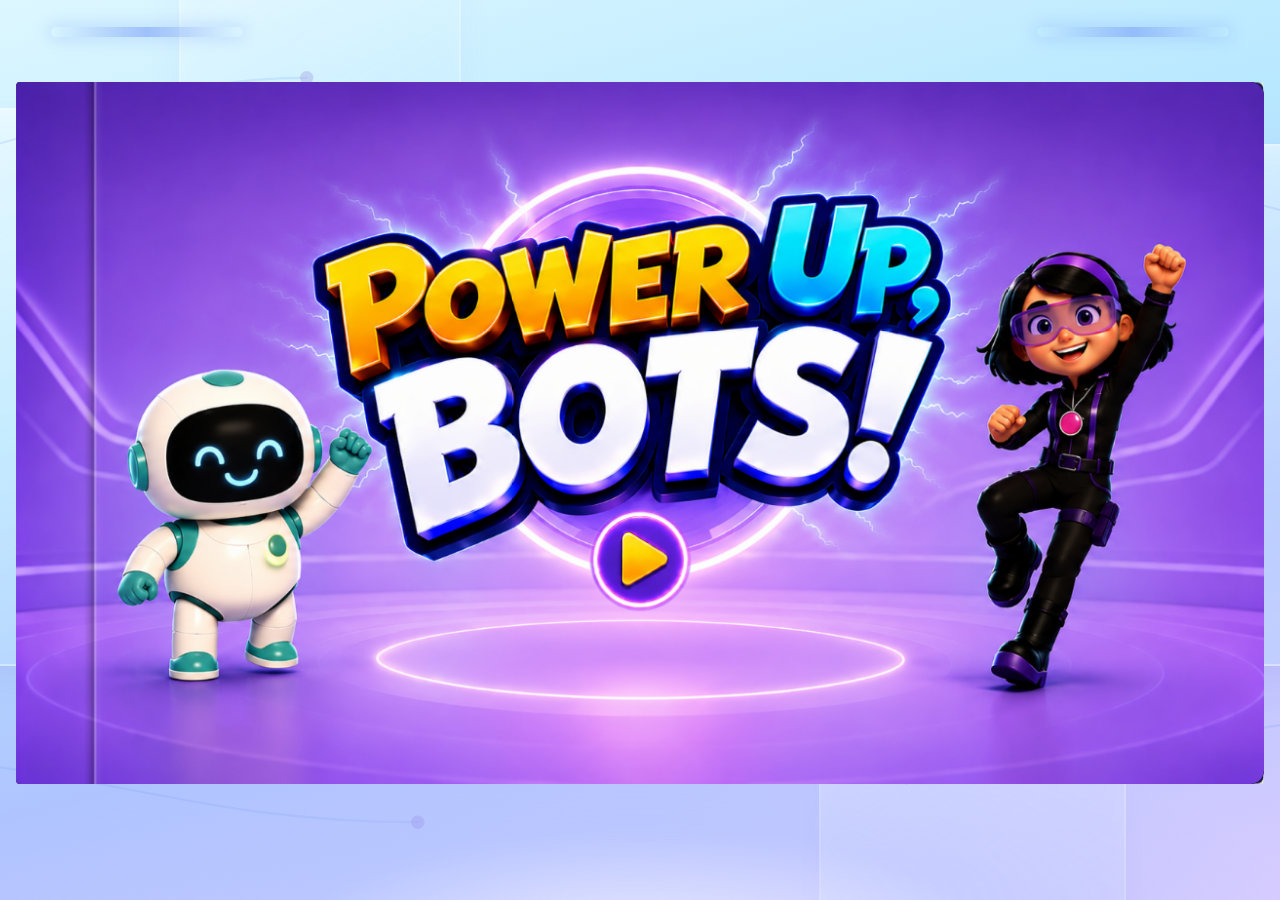
<file: index.html>
<!DOCTYPE html>
<!--
  ============================================================================
  THE STORY NIGHT  —  interactive 3D flipbook (Neel & the dragon)
  ----------------------------------------------------------------------------
  • No build step, no frameworks. Just open this file in any modern browser.
  • A real 3D hardcover book: it has thickness, a spine, sits angled and casts a
    soft shadow. Tap PLAY to open it (the cover swings on the spine), then flip.
  • Full-bleed picture-book pages: page 1 is a video, pages 2-4 are scenes with
    a speech bubble that pops in once you fully land on the page.
  • Structure is split into THREE files:
        index.html   → this markup
        styles.css   → all styling + the night theme + animations
        script.js    → the flip engine + the page content (EDIT PAGES THERE)
  ============================================================================
-->
<html lang="en">
<head>
<meta charset="UTF-8" />
<meta name="viewport" content="width=device-width, initial-scale=1, maximum-scale=1, minimum-scale=1, user-scalable=no, viewport-fit=cover" />
<title>Power Up Bots</title>

<!-- ── Google Fonts: Fredoka (headings + speech bubbles) + Patrick Hand & Caveat ── -->
<link rel="preconnect" href="https://fonts.googleapis.com" />
<link rel="preconnect" href="https://fonts.gstatic.com" crossorigin />
<link
  href="https://fonts.googleapis.com/css2?family=Caveat:wght@500;700&family=Fredoka:wght@500;600;700&family=Patrick+Hand&display=swap"
  rel="stylesheet"
/>

<!-- All styling lives in styles.css -->
<link rel="stylesheet" href="styles.css?v=13" />
</head>

<body>
<!-- Landscape lock: on phones/tablets (touch), the book shows only in landscape.
     In portrait the scene is hidden and this rotate prompt is shown instead. -->
<div class="rotate-notice" id="rotateNotice">
  <div class="rotate-inner">
    <div class="rotate-icon">🔄</div>
    <div class="rotate-text">Please rotate your device<br />to landscape to read</div>
  </div>
</div>
<!-- ===================================================================
     OUTER FUTURISTIC-LAB BACKGROUND — purely decorative, sits BEHIND the book.
     Every element here is pointer-events:none / user-select:none and never
     overlaps book logic. A bright, clean, child-friendly sci-fi lab: rounded
     wall panels near the edges, soft circuit lines, tiny glowing sparkles,
     top-corner light strips and a soft floor glow. Centre stays clean.
     =================================================================== -->
<div class="lab-bg" id="labBg" aria-hidden="true">
  <!-- large rounded wall panels near the outer edges -->
  <div class="lab-panel panel-left"></div>
  <div class="lab-panel panel-right"></div>
  <div class="lab-panel panel-tl"></div>
  <div class="lab-panel panel-br"></div>

  <!-- soft curved circuit lines + connector dots -->
  <svg class="lab-circuit" viewBox="0 0 1440 810" preserveAspectRatio="xMidYMid slice" aria-hidden="true">
    <g fill="none" stroke="var(--lab-blue)" stroke-width="2" opacity="0.35" stroke-linecap="round">
      <path d="M-20 150 C 180 150 240 70 420 70"/>
      <path d="M1460 210 C 1260 210 1200 130 1020 130"/>
      <path d="M-20 680 C 220 680 300 740 520 740"/>
      <path d="M1460 640 C 1240 640 1160 700 960 700"/>
    </g>
    <g fill="var(--lab-purple)" opacity="0.4">
      <circle cx="420" cy="70" r="6"/>
      <circle cx="1020" cy="130" r="6"/>
      <circle cx="520" cy="740" r="6"/>
      <circle cx="960" cy="700" r="6"/>
    </g>
  </svg>

  <!-- rounded blue light strips near the top corners -->
  <div class="lab-strip strip-left"></div>
  <div class="lab-strip strip-right"></div>

  <!-- a few tiny glowing sparkles -->
  <span class="lab-spark" style="top:16%; left:22%;"></span>
  <span class="lab-spark" style="top:26%; left:74%; animation-delay:.9s;"></span>
  <span class="lab-spark" style="top:12%; left:54%; animation-delay:1.7s;"></span>
  <span class="lab-spark" style="top:38%; left:12%; animation-delay:2.4s;"></span>
  <span class="lab-spark" style="top:32%; left:88%; animation-delay:1.2s;"></span>

  <!-- soft futuristic floor glow near the bottom -->
  <div class="lab-floor"></div>
</div>

<div class="scene">
  <!-- warm golden glow behind the book -->
  <div class="book-glow" aria-hidden="true"></div>
  <div class="stage">
    <!-- Fixed 1280×720 book layer. JS scales it (transform) to fit the screen. -->
    <div class="flip-scale" id="flipScale">
    <!-- INNER scale wrapper: the open motion runs here, so it composes with the
         outer responsive scale of .flip-scale. -->
    <div class="book-stage" id="bookStage">
    <!-- Outer hardcover outline — visible once the book is open -->
    <div class="book-frame"></div>
    <div class="floor-shadow"></div>

    <!-- The page-turning book mounts here (JS injects one .leaf per page).
         Sits beneath the 3D cover layer; revealed once the cover swings open. -->
    <div id="flipbook"></div>

    <!-- Moving shadow the opening cover casts on the inside page. -->
    <div class="cover-cast"></div>

    <!-- The 3D hardcover + cover-opening animation (own perspective layer). -->
    <div class="cover-scene" id="coverScene">
    <div class="book-float" id="bookFloat">
      <div class="book-pop" id="bookPop">
        <div class="book" id="book">
          <div class="book-inner" id="bookInner">

            <!-- Open-book back cover backing -->
            <div class="book-body"></div>

            <!-- The 3D page block that gives the closed book its thickness -->
            <div class="pageblock">
              <div class="pbf pb-back"></div>
              <div class="pbf pb-left"></div>
              <div class="pbf pb-right"></div>
              <div class="pbf pb-top"></div>
              <div class="pbf pb-bottom"></div>
              <div class="pbf pb-front"></div>
            </div>

            <!-- Front hardcover (last so it stacks in front when closed). -->
            <div class="cover-holder">
            <div class="cover" id="cover">
              <div class="face front">
                <div class="cover-img">
                  <!-- Static cover artwork (user-supplied 16:9 PNG). -->
                  <img class="cover-poster" src="assets/coverpage.png"
                       alt="" tabindex="-1" aria-hidden="true" draggable="false" />
                </div>
                <div class="back-fill"></div>
                <div class="curl"></div>
                <button class="play-btn" id="hint" data-align-id="playButton" type="button" aria-label="Play — open the book"><img class="play-img" src="assets/play%20button.png" alt="Play" draggable="false" /></button>
              </div>
              <div class="face back">
                <div class="line">✦ &nbsp; ☾ &nbsp; ✦</div>
              </div>
            </div>
            </div><!-- /cover-holder -->

          </div>
        </div>
      </div>
    </div>
    </div><!-- /cover-scene -->

    <!-- Flat, top-most, transparent tap zone that only OPENS the book. -->
    <div class="tap-catcher" id="tapCatcher"></div>
    </div><!-- /book-stage -->
    </div><!-- /flip-scale -->
  </div>

  <!-- Progress read-out -->
  <div class="toolbar">
    <div class="progress" id="progress" style="visibility:hidden"></div>
  </div>
</div>

<!-- Flip arrows OUTSIDE the book, fixed at the viewport's bottom corners
     (bottom-left = back, bottom-right = forward). -->
<button class="corner-arrow back" id="cornerPrev" data-align-id="prevArrow" aria-label="Previous page">
  <svg viewBox="0 0 48 48" aria-hidden="true">
    <path d="M46 19 L30 5 L30 12 C20 11 11 15 6 30 L12 33 C18 24 22 24 30 24 L30 33 Z" fill="currentColor"/>
  </svg>
</button>
<button class="corner-arrow fwd" id="cornerNext" data-align-id="nextArrow" aria-label="Next page">
  <svg viewBox="0 0 48 48" aria-hidden="true">
    <path d="M46 19 L30 5 L30 12 C20 11 11 15 6 30 L12 33 C18 24 22 24 30 24 L30 33 Z" fill="currentColor"/>
  </svg>
</button>

<!-- (legacy hidden nav elements kept only so existing JS refs stay valid) -->
<button class="arrow prev" id="prev" aria-label="Previous page">‹</button>
<button class="arrow next" id="next" aria-label="Next page">›</button>

<!-- ===================================================================
     LBD GAME OVERLAY — a full-viewport layer that covers the whole book
     while a learning game runs inside an iframe. Hidden by default; shown
     by script.js when the reader tries to leave page 6 (LBD 1) or page 8
     (LBD 2). Contains a loading layer, an error/retry layer and the frame.
     =================================================================== -->
<div class="lbd-overlay" id="lbdOverlay" aria-hidden="true">
  <!-- child-friendly loading layer (shown until the game's iframe loads) -->
  <div class="lbd-loading" id="lbdLoading">
    <div class="lbd-spinner" aria-hidden="true"></div>
    <div class="lbd-loading-text">Loading Game…</div>
  </div>
  <!-- error / retry layer (shown only if the game fails to load) -->
  <div class="lbd-error" id="lbdError" hidden>
    <div class="lbd-error-emoji" aria-hidden="true">🐠</div>
    <div class="lbd-error-text">Oops! The game didn't load.</div>
    <button class="lbd-retry" id="lbdRetry" type="button">Try Again</button>
  </div>
  <!-- the game itself; src is set/cleared by script.js -->
  <iframe class="lbd-frame" id="lbdFrame" title="Learning game"
          allow="autoplay; fullscreen" referrerpolicy="no-referrer"></iframe>
</div>

<!-- All behaviour lives in script.js -->
<script src="script.js?v=16"></script>
<!-- DEV-ONLY visual alignment tool. Self-gates to localhost, so it is completely
     inert on the deployed site (kids never see it). Safe to leave in place. -->
<script src="align.js?v=5"></script>
</body>
</html>
</file>
<file: styles.css>
/* ==========================================================================
     THEME TOKENS  —  colours, fonts and (important!) animation timings.
     Tweak the timings here to make the book faster / slower / poppier.
     ========================================================================== */
  :root {
    /* Palette matched to "The Story Night" cover: a moonlit castle at night —
       deep midnight NAVY + PURPLE board, GOLD title accents, warm candle glow. */
    --paper:      #1e2750;   /* page surface — deep night blue (matches the theme) */
    --paper-2:    #141a3c;   /* page surface (deeper night variant) */
    --ink:        #241d47;   /* text — deep night indigo */
    --cover:      #2b3468;   /* frame/cover base — midnight blue */
    --cover-2:    #1b2247;   /* deeper night blue */
    --cover-3:    #0e1330;   /* deepest blue (spine) */
    --cover-edge: #070a1e;   /* binding edge — near-black night */
    --accent:     #7d5fd0;   /* page-title purple (matches "Night") */
    --accent-2:   #f6b81e;   /* moon-gold (matches "Story") */
    --tape:       rgba(255, 210, 90, 0.60);   /* warm gold washi-tape */
    --page-edge:  #d9c8a2;   /* page-stack edge colour (parchment) */

    /* -- OUTER futuristic-lab scene palette (background only — NEVER used inside
       the book). A bright, clean, child-friendly sci-fi lab: light cyan → sky →
       periwinkle → lavender, with blue + purple accents and a soft white glow. */
    --lab-cyan:   #DDF7FF;   /* very light cyan     */
    --lab-sky:    #B8E8FF;   /* soft sky blue       */
    --lab-peri:   #AFC4FF;   /* light periwinkle    */
    --lab-lav:    #D8CCFF;   /* soft lavender       */
    --lab-blue:   #7196F6;   /* medium blue accent  */
    --lab-purple: #7751C9;   /* purple accent       */
    --lab-glow:   rgba(255, 255, 255, 0.65);   /* soft white glow */

    /* Legacy desert tokens kept ONLY so the LBD game-loading screen still resolves
       its colours; the outer desert scene itself has been removed. */
    --sand-light:    #DDF7FF;
    --sand-gold:     #B8E8FF;
    --sand-peach:    #AFC4FF;
    --sky-blue:      #DDF7FF;
    --turquoise:     #7196F6;
    --desert-purple: #7751C9;

    /* Fonts */
    --font-head: "Fredoka", system-ui, sans-serif;
    --font-hand: "Patrick Hand", "Comic Sans MS", cursive;
    --font-note: "Caveat", cursive;

    /* The book's physical thickness (depth of the page block) */
    --thick: clamp(22px, 3.4vw, 48px);

    /* -- Animation timings (edit these to taste) ------------------------------
       Page turns use a smooth in/out curve (no overshoot so paper never clips
       past 180°). The COVER open uses a springy "poppy" curve with overshoot. */
    --flip-ms:    1150ms;                                 /* page-turn duration (slow + smooth) */
    --flip-ease:  cubic-bezier(0.37, 0.00, 0.22, 1);      /* gentle ease-in-out paper settle */
    --cover-ms:   1000ms;                                 /* cover-open duration */
    --cover-ease: cubic-bezier(0.34, 1.56, 0.64, 1);      /* springy overshoot   */
  }

  * { box-sizing: border-box; -webkit-tap-highlight-color: transparent; }

  /* NO ZOOM anywhere: touch-action:none stops pinch/double-tap zoom & pan, and
     the whole UI is non-selectable so drags never select text. */
  html, body {
    height: 100%; margin: 0; overflow: hidden;
    touch-action: none; overscroll-behavior: none;
    -webkit-user-select: none; -moz-user-select: none; user-select: none;
    -webkit-text-size-adjust: 100%; text-size-adjust: 100%;
  }

  body {
    min-height: 100svh;
    display: flex; align-items: center; justify-content: center;
    font-family: var(--font-hand); color: var(--ink);
    /* Background: a bright, clean futuristic kids' lab — a smooth light-cyan top
       easing down through sky-blue + periwinkle into soft lavender. Wall panels,
       circuit lines, sparkles and a floor glow are separate decorative layers
       (see .lab-bg) so this stays a clean base wash. */
    background:
      linear-gradient(165deg,
        var(--lab-cyan) 0%,
        var(--lab-sky)  34%,
        var(--lab-peri) 66%,
        var(--lab-lav)  100%);
    background-attachment: fixed;
    overflow: hidden;                 /* decorations must never cause page scroll */
  }

  /* ==========================================================================
     OUTER FUTURISTIC-LAB DECORATIONS  —  behind the book, never interactive.
     A single fixed, clipped layer so nothing can ever cause page overflow.
     Everything here is purely decorative: pointer-events:none + user-select:none,
     and it sits at z-index 0, beneath .scene (z-index 1) so the book stays the
     focus and no decoration ever overlaps or blocks the pages.
     ========================================================================== */
  .lab-bg {
    position: fixed; inset: 0; z-index: 0;
    overflow: hidden; pointer-events: none;   /* decorative only */
    -webkit-user-select: none; user-select: none;
  }
  .lab-bg * { pointer-events: none; -webkit-user-select: none; user-select: none; }

  /* Large, soft rounded "wall panels" hugging the OUTER left/right edges. Very
     light translucent fills with a soft highlight edge — toy-like, not realistic.
     The centre stays clean so the book reads clearly. */
  .lab-panel {
    position: absolute; border-radius: 34px;
    background: linear-gradient(150deg, rgba(255,255,255,0.55), rgba(184,232,255,0.20));
    box-shadow: inset 0 0 0 2px rgba(255,255,255,0.45),
                inset 0 18px 40px -24px rgba(255,255,255,0.9),
                0 20px 60px -30px rgba(119,81,201,0.30);
    opacity: .8;
  }
  .lab-panel.panel-left  { top: 12%; left: -6%;  width: 20vw; max-width: 320px; height: 62%; }
  .lab-panel.panel-right { top: 16%; right: -6%; width: 20vw; max-width: 320px; height: 58%; }
  .lab-panel.panel-tl    { top: -8%; left: 14%;  width: 22vw; max-width: 340px; height: 26%; opacity: .55; }
  .lab-panel.panel-br    { bottom: -10%; right: 12%; width: 24vw; max-width: 360px; height: 28%; opacity: .5; }

  /* Soft curved circuit lines + connector dots. Inline SVG strokes, low opacity. */
  .lab-circuit {
    position: absolute; inset: 0; width: 100%; height: 100%;
    opacity: .5;
  }

  /* Rounded blue light strips near the TOP corners. */
  .lab-strip {
    position: absolute; top: clamp(10px, 3vh, 34px); height: 10px; width: 15vw; max-width: 220px;
    border-radius: 999px;
    background: linear-gradient(90deg, rgba(113,150,246,0), var(--lab-blue), rgba(113,150,246,0));
    filter: blur(0.5px); opacity: .55;
    box-shadow: 0 0 16px 3px rgba(113,150,246,0.45);
  }
  .lab-strip.strip-left  { left: clamp(10px, 4vw, 60px); }
  .lab-strip.strip-right { right: clamp(10px, 4vw, 60px); }

  /* A few tiny glowing dots / sparkles scattered in the upper area. */
  .lab-spark {
    position: absolute; width: 8px; height: 8px; border-radius: 50%;
    background: radial-gradient(circle, #fff 0 38%, rgba(255,255,255,0) 72%);
    box-shadow: 0 0 8px 2px var(--lab-glow);
    opacity: 0; animation: labTwinkle 3.4s ease-in-out infinite;
  }
  @keyframes labTwinkle {
    0%, 100% { opacity: 0; transform: scale(.6); }
    50%      { opacity: .9; transform: scale(1); }
  }

  /* Soft futuristic FLOOR glow near the bottom — a wide, low, blurred light wash. */
  .lab-floor {
    position: absolute; left: 50%; bottom: -6%; transform: translateX(-50%);
    width: 120%; height: 34%;
    background:
      radial-gradient(60% 100% at 50% 100%,
        var(--lab-glow) 0%, rgba(175,196,255,0.35) 40%, rgba(175,196,255,0) 75%);
    filter: blur(6px);
  }

  @media (prefers-reduced-motion: reduce) {
    .lab-spark { animation: none; opacity: .5; }
  }

  /* Tablet: slightly smaller side panels + strips. */
  @media (max-width: 1024px) {
    .lab-panel.panel-left, .lab-panel.panel-right { width: 16vw; }
    .lab-panel.panel-tl, .lab-panel.panel-br { opacity: .4; }
    .lab-strip { width: 12vw; }
  }
  /* Mobile: simplify — hide side/corner panels, circuit lines + sparkles; keep the
     clean gradient + a soft floor glow only. Never causes horizontal scroll. */
  @media (max-width: 640px) {
    .lab-panel, .lab-circuit, .lab-strip, .lab-spark { display: none; }
  }

  /* Whole scene fades + scales in on load (entrance animation) */
  .scene {
    position: relative; z-index: 1;          /* above the lab decorations */
    width: 100%; min-height: 100svh;
    display: flex; flex-direction: column;
    align-items: center; justify-content: center;
    gap: clamp(10px, 2.4vh, 24px);
    padding: clamp(8px, 2vh, 24px);
    animation: sceneIn 900ms ease both;
  }

  /* Soft blue-purple AMBIENT GLOW behind the centred book (replaces the warm
     golden glow) — keeps the book the focus against the futuristic lab. */
  .book-glow {
    position: absolute; top: 50%; left: 50%;
    width: min(92vw, 1180px); height: min(78vh, 740px);
    transform: translate(-50%, -50%);
    z-index: 0; pointer-events: none;
    background:
      radial-gradient(closest-side, rgba(113,150,246,0.40) 0%, rgba(119,81,201,0.22) 46%, transparent 72%);
    filter: blur(22px);
  }
  @keyframes sceneIn {
    from { opacity: 0; transform: translateY(18px) scale(0.96); }
    to   { opacity: 1; transform: none; }
  }

  /* ==========================================================================
     STAGE  —  responsive box that keeps the (open) book centred + scaled.
     The book is TWO pages wide when open, so we size to fit width AND height.
     ========================================================================== */
  .stage {
    position: relative; flex: 1 1 auto; width: 100%; min-height: 0;
    display: flex; align-items: center; justify-content: center;
  }

  /* The book has a FIXED internal 16:9 size (1280×720) so turn.js's flip maths
     is never distorted. We only SCALE this layer visually (transform) to fit the
     viewport — recomputed by JS on load / resize / orientationchange. */
  /* The book has a FIXED internal 16:9 size (1280×720) so turn.js's flip maths
     is never distorted. We only SCALE this layer visually (transform) to fit the
     viewport — recomputed by JS on load / resize / orientationchange. */
  .flip-scale {
    position: absolute; top: 50%; left: 50%;
    width: 1280px; height: 720px;
    transform: translate(-50%, -50%) scale(var(--book-scale, 0.5));
    transform-origin: center center;
    --pw: 1280px; --ph: 720px; --thick: 42px;   /* fixed page-block dimensions */
  }

  /* turn.js book (realistic paper curl), beneath the 3D cover until it opens. */
  #flipbook {
    position: absolute; inset: 0; width: 1280px; height: 720px; z-index: 1;
    opacity: 0; transition: opacity 260ms ease;
    /* BLUE back cover of the book — the current full page sits on top of it and
       it is revealed behind a page while that page is mid-turn. */
    background: linear-gradient(135deg, var(--cover), var(--cover-2) 55%, var(--cover-3));
    border-radius: 22px;
    perspective: 2600px;              /* 3D depth so the leaf page-turn curls in space */
  }
  #flipbook.show { opacity: 1; }

  /* The 3D hardcover + its opening animation get their OWN perspective layer,
     so the turn.js book (a sibling) is never affected by it. */
  .cover-scene {
    position: absolute; inset: 0; z-index: 3;
    /* Strong perspective so the cover reads as a real board LIFTING on its hinge
       (large values look flat, like a page sliding sideways). */
    perspective: 1500px; perspective-origin: 50% 50%;
    transition: opacity 340ms ease;
  }
  /* After opening, the cover PARKS to the left and STAYS visible as the blue
     cover page (it does not fade away). We only drop pointer-events so it can't
     block page turns. */
  .cover-scene.parked { pointer-events: none; }

  /* Outer hardcover "board" that stays visible once the book is OPEN, so you
     see the book's outer outline/edge around the turn.js pages. */
  .book-frame {
    position: absolute; inset: -16px; z-index: 0;
    border-radius: 18px;
    background: linear-gradient(135deg, var(--cover) 0%, var(--cover-2) 55%, var(--cover-3) 100%);
    box-shadow: 0 26px 55px rgba(80,40,60,0.35), inset 0 0 0 3px rgba(255,255,255,0.14);
    opacity: 0; transition: opacity 500ms ease 150ms;
  }
  body.is-open .book-frame { opacity: 1; }

  /* Flip arrows OUTSIDE the book, fixed at the viewport's bottom corners
     (bottom-left = back, bottom-right = forward). position:fixed so they escape
     the scaled/transformed book layer and never cover the pages or their
     corners (which keeps turn.js's hover page-curl working on every corner). */
  /* Bare arrow icons — NO circle: no background fill, no box-shadow, no border,
     no rounded pill. Only the arrow glyph shows, same position/size, clickable. */
  /* Flip arrows OUTSIDE the book, fixed at the viewport's bottom corners. */
  .corner-arrow {
    /* Size + vertical offset are computed in JS (layoutArrows) and published on
       :root as --arrow-size / --arrow-bottom / --arrow-inset. Rather than scaling
       blindly with --book-scale (which made the arrows balloon into the book's
       bottom corners on tall 16:9 screens), layoutArrows fits each arrow into the
       clear band BELOW the book — so they always clear it on every screen shape.
       The values below are only fallbacks used before the first measurement. */
    position: fixed; z-index: 700;
    bottom: calc(var(--arrow-bottom, 8px) - 24px);   /* nudge both arrows slightly lower */
    width:  var(--arrow-size, 500px);
    height: var(--arrow-size, 500px);
    border: none; background: none; color: #1E2A55;   /* deep navy — matches the book's top cover blue */
    filter: drop-shadow(0 2px 7px rgba(0,0,0,0.55));           /* legible over any page */
    display: none; align-items: center; justify-content: center;
    cursor: pointer; opacity: 0;
    transition: opacity 400ms ease, transform 150ms ease;
  }
  body.is-open .corner-arrow { display: flex; opacity: 0.96; }
  .corner-arrow:hover  { transform: scale(1.12); }
  .corner-arrow:active { transform: scale(0.9); }
  .corner-arrow[disabled] { opacity: 0.22; pointer-events: none; }
  /* On page 1 there's nowhere back, so hide the back arrow entirely (it's
     disabled there) instead of showing it faded. */
  .corner-arrow.back[disabled] { display: none; }
  /* Hug the extreme corners (same offset on both sides → perfectly symmetric) so
     the enlarged arrows clear the book's bottom corners instead of overlapping them. */
  /* Same fixed corner offset on both sides → the back arrow is a perfect mirror
     of the next arrow (identical size + vertical position, mirrored horizontally). */
  /* Both arrows enlarged 1.4× vs the auto-fitted size (scales with the responsive
     --arrow-size so they still track the gap below the book, just bigger). */
  .corner-arrow.back { left:  var(--arrow-inset, 14px);
                       width:  calc(var(--arrow-size, 500px) * 1.4);
                       height: calc(var(--arrow-size, 500px) * 1.4); }
  .corner-arrow.fwd  { right: var(--arrow-inset, 14px);
                       width:  calc(var(--arrow-size, 500px) * 1.4);
                       height: calc(var(--arrow-size, 500px) * 1.4); }
  .corner-arrow svg  { width: 58%; height: 58%; }
  .corner-arrow.back svg { transform: scaleX(-1); }   /* mirror the forward arrow */

  /* Once every interaction on the current page is done, the FORWARD arrow
     pulsates (gentle scale + blue glow) to clearly signal "tap here next". The
     JS toggles .pulse on #cornerNext; it's removed while flipping / on pages
     with unfinished activities. */
  @keyframes cornerPulse {
    0%, 100% { transform: scale(1);
               filter: drop-shadow(0 2px 7px rgba(0,0,0,0.55)); }
    50%      { transform: scale(1.18);
               filter: drop-shadow(0 2px 10px rgba(0,0,0,0.55))
                       drop-shadow(0 0 16px rgba(113,150,246,0.95)); }
  }
  .corner-arrow.pulse { animation: cornerPulse 1.05s ease-in-out infinite; }
  /* Hover/active still feel responsive: pause the pulse so their scale wins. */
  .corner-arrow.pulse:hover,
  .corner-arrow.pulse:active { animation-play-state: paused; }
  @media (prefers-reduced-motion: reduce) {
    /* No scaling for motion-sensitive users — a steady glow instead. */
    .corner-arrow.pulse { animation: none;
      filter: drop-shadow(0 2px 7px rgba(0,0,0,0.55))
              drop-shadow(0 0 14px rgba(113,150,246,0.95)); }
  }

  /* The old fixed side-arrows are replaced by the corner arrows above. */
  .arrow { display: none !important; }

  /* Soft drop shadow on the "floor" beneath the book — grows as it opens */
  .floor-shadow {
    position: absolute; left: 50%; bottom: 3%;
    width: 44%; height: 9%;
    transform: translateX(-50%);
    background: radial-gradient(ellipse at center, rgba(58,50,110,0.42), rgba(58,50,110,0) 70%);
    filter: blur(16px);
    z-index: 0; opacity: 0.7; pointer-events: none;   /* never swallow a tap */
    transition: width var(--cover-ms) var(--cover-ease),
                opacity var(--cover-ms) ease, bottom var(--cover-ms) ease;
  }
  body.is-open .floor-shadow { width: 82%; opacity: 0.9; bottom: 1%; }

  /* Flat, top-most tap surface (see markup note). No transform → reliable
     hit-testing everywhere. Transparent, but catches every tap over the book. */
  .tap-catcher {
    position: absolute; top: 0; left: 0; right: 0; bottom: 0;
    z-index: 50; cursor: pointer; background: transparent;
  }

  /* .flip-scale (OUTER) = responsive fit-to-screen scale (set by JS).
     .book-stage (INNER) = a plain static wrapper. There is NO zoom / camera move
     on opening — the cover's own hinge is the whole animation. */
  .book-stage {
    position: absolute; inset: 0;
    transform-origin: center center;
  }
  /* Moving shadow the lifting cover casts onto the inside page: strong near the
     spine as the cover lifts, then sweeps outward and fades as the page is
     revealed. Sits ABOVE the turn.js page (z1) but BELOW the cover layer (z3). */
  .cover-cast {
    position: absolute; inset: 0; z-index: 2; pointer-events: none;
    border-radius: 4px 14px 14px 4px; opacity: 0;
    background: linear-gradient(90deg,
      rgba(45,22,32,0.55) 0%, rgba(45,22,32,0.28) 20%,
      rgba(45,22,32,0.10) 42%, rgba(45,22,32,0) 64%);
  }
  body.is-open .cover-cast { animation: coverCast 1800ms ease-out both; }
  @keyframes coverCast {
    0%   { opacity: 0; }
    14%  { opacity: 0.85; }
    68%  { opacity: 0.45; }
    100% { opacity: 0; }
  }

  /* .book-float = gentle idle bob while the book is closed. */
  .book-float { position: relative; width: 100%; height: 100%; z-index: 2;
                transform-style: preserve-3d; -webkit-transform-style: preserve-3d;
                animation: idleBob 4.8s ease-in-out infinite; }
  .book-float.rest { animation: none; }
  @keyframes idleBob {                          /* gentle float only — no rotation,
                                                   so the closed book stays square */
    0%, 100% { transform: translateY(0); }
    50%      { transform: translateY(-8px); }
  }
  /* .book-pop kept only as a preserve-3d pass-through (the pop now lives on
     .book-stage so it scales the WHOLE book, not just the cover). */
  .book-pop { width: 100%; height: 100%;
              transform-style: preserve-3d; -webkit-transform-style: preserve-3d; }

  .book {
    position: relative; width: 100%; height: 100%;
    transform-style: preserve-3d;
    -webkit-transform-style: preserve-3d;
    /* One-page book: it already fills the centred frame — no slide needed. */
    transition: transform var(--cover-ms) var(--cover-ease);
  }

  /* .book-inner = the 3D rendering context. When closed it is TILTED so the
     book reads as a solid angled object; opening rotates it flat to face you. */
  .book-inner {
    position: absolute; inset: 0;
    transform-style: preserve-3d;
    -webkit-transform-style: preserve-3d;
    transform: none;         /* CLOSED = perfectly SQUARE (no tilt) so the cover
                                sits flat + aligned and fully covers everything
                                behind it. The open animation is driven by the
                                cover's own hinge, not by un-tilting the book. */
    transition: transform var(--cover-ms) var(--cover-ease);
  }
  /* The tilted book rotates flat to face you, timed to flatten WITH the cover
     hinge (starts after the pop+zoom-out, ~340ms) so it's one smooth motion. */
  .book.open .book-inner {
    transform: rotateX(0deg) rotateY(0deg);
    transition: transform 640ms cubic-bezier(0.42, 0, 0.30, 1) 340ms;
  }

  /* ==========================================================================
     OPEN-BOOK BODY  —  the covers + binding revealed once the book is open.
     ========================================================================== */
  /* Depth stack (back → front), so turned pages always cover the inside cover:
       body (-12) · page-base (-8) · inside cover (-4, open) · leaves (0)        */
  .book-body {
    position: absolute; inset: -1.4% -1.2%;
    border-radius: 14px;
    background: linear-gradient(90deg, var(--cover-2), var(--cover) 8%, var(--cover) 92%, var(--cover-2));
    box-shadow: 0 10px 20px rgba(0,0,0,0.10);
    transform: translateZ(-12px);
    opacity: 0; transition: opacity var(--cover-ms) ease;
  }
  /* Keep the old pink "inside cover" backing HIDDEN on open — turn.js supplies
     the real page and .book-frame supplies the open book's outline. Fading it in
     used to flash a translucent pink panel over the page mid-transition. */
  .book.open .book-body { opacity: 0; }

  /* One paper page filling the whole book, behind the leaves (the surface the
     current single page rests on). Bound (square) on the left, rounded outside. */
  .page-base {
    position: absolute; inset: 1.4%;
    background: var(--paper); opacity: 0;
    transform: translateZ(-8px); border-radius: 2px 11px 11px 2px;
    box-shadow: inset 12px 0 22px -18px rgba(0,0,0,0.12);
    transition: opacity var(--cover-ms) ease;
  }
  .book.open .page-base { opacity: 1; transition: opacity 560ms ease 360ms; }

  /* Inside-front-cover bookplate (the left page at the very start) */
  .bookplate {
    position: absolute; inset: 0; display: flex; flex-direction: column;
    align-items: center; justify-content: center; gap: 10px; text-align: center; padding: 12%;
  }
  .bookplate .line { font-family: var(--font-note); font-size: clamp(18px, 2.8vw, 32px); color: var(--ink); }
  .bookplate .name-line { border-bottom: 3px dotted var(--accent); min-width: 62%; margin-top: 4px; }

  /* "The End" note shown on the right base once every page is turned */
  .end-note {
    position: absolute; inset: 0; display: flex; flex-direction: column;
    align-items: center; justify-content: center; gap: 8px; text-align: center;
    padding: 12%; opacity: 0; transition: opacity 400ms ease 200ms; pointer-events: none;
  }
  .book.at-end .end-note { opacity: 1; }
  .end-note .big { font-family: var(--font-head); font-weight: 700;
                   font-size: clamp(22px, 3.4vw, 46px); color: var(--cover-2); }
  .end-note .small { font-family: var(--font-note); font-size: clamp(16px, 2.4vw, 26px); }

  /* ==========================================================================
     THE 3D PAGE BLOCK  —  a real cuboid giving the closed book its thickness.
     Sits in the right half. Its side faces are edge-on (invisible) when the
     book is flat/open, and reveal the page-stack when the book is tilted/closed.
     ========================================================================== */
  .pageblock {
    position: absolute; inset: 0;
    transform-style: preserve-3d; -webkit-transform-style: preserve-3d;
    opacity: 1; transition: opacity var(--cover-ms) ease;
    --pbw: var(--pw);
    --pbh: var(--ph);
  }
  /* Thickness stays solid through the pop + zoom-out, then fades out FAST (while
     the cover still hides it) so no cream panel lingers over the revealed page. */
  .book.open .pageblock { opacity: 0; transition: opacity 200ms ease 260ms; }

  .pageblock .pbf {           /* every cuboid face is centred then rotated out */
    position: absolute; left: 50%; top: 50%;
    background: var(--page-edge);
  }
  /* Front + back: the size of a page */
  /* NOTE: every translateZ below references --book-w / --thick DIRECTLY with a
     single calc(). Do NOT wrap a custom property that is itself a calc() inside
     another calc() — some engines reject the nested expression and silently
     drop the whole transform. */
  .pageblock .pb-front {
    width: var(--pbw); height: var(--pbh);
    transform: translate(-50%, -50%) translateZ(calc(var(--thick) / 2));
    background: linear-gradient(135deg, var(--paper), var(--paper-2));
    border-radius: 2px 6px 6px 2px;
  }
  .pageblock .pb-back {
    width: var(--pbw); height: var(--pbh);
    transform: translate(-50%, -50%) translateZ(calc(var(--thick) / -2)) rotateY(180deg);
    background: linear-gradient(135deg, var(--cover-2), var(--cover-3));
    border-radius: 6px 2px 2px 6px;
  }
  /* Right fore-edge + left spine: thin, tall. Striped to look like stacked pages */
  .pageblock .pb-right {
    width: var(--thick); height: var(--pbh);
    transform: translate(-50%, -50%) rotateY(90deg) translateZ(calc(var(--pw) / 2));
    background: repeating-linear-gradient(to right,
        #f3ecd8 0 2px, #ddd3ba 2px 3px);
  }
  .pageblock .pb-left {   /* spine side (mostly hidden behind the book) */
    width: var(--thick); height: var(--pbh);
    transform: translate(-50%, -50%) rotateY(-90deg) translateZ(calc(var(--pw) / 2));
    background: linear-gradient(var(--cover-3), var(--cover-2), var(--cover-3));
  }
  /* Top head-edge + bottom tail-edge: thin, wide. Striped like pages */
  .pageblock .pb-top {
    width: var(--pbw); height: var(--thick);
    transform: translate(-50%, -50%) rotateX(90deg) translateZ(calc(var(--ph) / 2));
    background: repeating-linear-gradient(to right,
        #f3ecd8 0 2px, #ddd3ba 2px 3px);
  }
  .pageblock .pb-bottom {
    width: var(--pbw); height: var(--thick);
    transform: translate(-50%, -50%) rotateX(-90deg) translateZ(calc(var(--ph) / 2));
    background: repeating-linear-gradient(to right,
        #f3ecd8 0 2px, #ddd3ba 2px 3px);
  }

  /* ==========================================================================
     FRONT COVER (hardcover)  —  hinges on its LEFT edge (spine) and flips open.
     Built entirely from CSS: textured board, darker spine strip, rounded OUTER
     corners, a taped keepsake photo, title + a pulsing "tap to open" hint.
     ========================================================================== */
  /* Holder: static forward-Z so the cover sits just in front of the page block.
     Keeping this OFF the cover means the cover's animated transform stays a pure
     rotateY — some engines drop a transform list that mixes calc() with a
     non-zero rotateY, which would stop the cover from ever opening. */
  .cover-holder {
    position: absolute; inset: 0;
    transform-style: preserve-3d; -webkit-transform-style: preserve-3d;
    transform: translateZ(calc(var(--thick) / 2 + 2px));      /* closed: in front */
    /* NOTE: no transition here on purpose. Transitioning transform FROM a
       calc()/clamp() value fails to interpolate in some engines and reverts to
       the start value — which would keep the cover in front and hide turned
       pages. The Z simply snaps on open (masked by the page block fading out);
       the visible flip animation lives on .cover below. */
  }
  .cover {
    position: absolute; inset: 0;
    transform-origin: left center;             /* HINGE on the LEFT spine edge  */
    transform-style: preserve-3d; -webkit-transform-style: preserve-3d;
    transform: rotateY(0deg);
    cursor: pointer; will-change: transform, opacity;
  }
  /* FIX 1 — the cover HINGES open on its LEFT spine: a real 3D rotateY swing
     (0 → -180deg) under the parent's perspective, so the outer (right) edge sweeps
     a wider arc than the spine and the board reads as lifting + bending open, then
     lies flat and reveals the first page. Rotation fills ~80% of the ~1.8s; the
     last ~20% is a tiny easing settle. transform-only, will-change'd, 60fps. */
  .book.open .cover {
    animation: coverOpen 6000ms both;   /* slow, dramatic hinge-open */
  }
  @keyframes coverOpen {
    0%   { transform: rotateY(0deg);      animation-timing-function: cubic-bezier(0.22, 1, 0.36, 1); }
    84%  { transform: rotateY(-180.4deg); animation-timing-function: ease-out; }  /* reaches flat + a hair over */
    100% { transform: rotateY(-180deg); }                                          /* tiny settle back (~2-3px) */
  }
  /* A soft highlight travelling across the cover with a shadow gathering toward
     the outer edge as it lifts — so the surface reads as a curving, light-catching
     sheet rather than a rigid rectangle. Lives on the FRONT face (visible for the
     first half of the swing). Opacity-only → stays on the GPU. */
  .cover .front .curl {
    position: absolute; inset: 0; z-index: 4; pointer-events: none; opacity: 0;
    border-radius: inherit;
    background: linear-gradient(100deg,
      rgba(255,255,255,0)    0%,
      rgba(255,255,255,0.42) 40%,      /* travelling highlight along the bend */
      rgba(255,255,255,0)    56%,
      rgba(0,0,0,0.14)       86%,      /* soft shadow / ambient occlusion at the far edge */
      rgba(0,0,0,0.24)       100%);
  }
  .book.open .cover .front .curl { animation: coverCurl 6000ms ease-in-out both; }
  @keyframes coverCurl { 0% { opacity: 0; } 40% { opacity: 1; } 76% { opacity: 0.4; } 100% { opacity: 0; } }

  .cover .face {
    position: absolute; inset: 0;
    border-radius: 4px 14px 14px 4px;          /* square at spine, round outside */
    backface-visibility: hidden; -webkit-backface-visibility: hidden;
    overflow: hidden;
  }
  /* Front of the cover (seen when the book is closed) */
  .cover .front {
    background: linear-gradient(150deg, var(--cover) 0%, var(--cover-2) 70%, var(--cover-3) 100%); /* fallback behind the artwork */
    box-shadow: inset -18px 0 40px -28px rgba(0,0,0,0.45),   /* soft spine-side shade */
                inset 0 0 0 2px rgba(0,0,0,0.08);            /* subtle edge */
    color: #fff;
    display: flex; flex-direction: column; align-items: center; justify-content: flex-end;
    padding: 7% 8%;
    text-align: center; gap: clamp(6px, 1.4vh, 14px);
  }
  /* The custom cover ARTWORK fills the WHOLE front, edge to edge (full-bleed) on
     its own layer (z0). The binding above it is transparent (see ::before), so
     the image reads as covering everything — like a printed picture-book cover. */
  .cover .front .cover-img {
    position: absolute; inset: 0; z-index: 0; border-radius: inherit;
    overflow: hidden;
  }
  /* Static cover artwork = the user-supplied 16:9 coverpage.png. */
  .cover .front .cover-img .cover-poster {
    position: absolute; inset: 0; width: 100%; height: 100%;
    object-fit: cover; pointer-events: none;
  }
  /* The custom artwork already has its own title + characters, so hide the
     placeholder title / subtitle / taped photo — keep only the "tap to open" hint. */
  .cover .front .title,
  .cover .front .subtitle,
  .cover .front .cover-photo { display: none; }
  /* The front binding is TRANSPARENT (no solid strip) — the artwork runs edge to
     edge. But a subtle CREASE marks where the cover folds by the spine: a soft
     groove with a thin highlight beside it, sitting over the artwork like the
     fold on a real picture-book cover. */
  .cover .front::before {
    content: ""; position: absolute; top: 0; bottom: 0; left: 5.5%; width: 20px; z-index: 2;
    pointer-events: none;
    background: linear-gradient(90deg,
      rgba(0,0,0,0)          0%,
      rgba(0,0,0,0.14)       28%,
      rgba(0,0,0,0.30)       46%,     /* deepest point of the fold groove */
      rgba(255,255,255,0.30) 55%,     /* light catching the raised edge beside it */
      rgba(255,255,255,0.05) 66%,
      rgba(0,0,0,0)         100%);
  }
  /* Once the book OPENS, the cover flips to the left and parks. Its reverse side
     must read as SOLID BLUE (theme). A blue sheet fades in over the front
     artwork the moment the cover starts opening — so the parked cover is blue
     regardless of which 3D face the browser leaves visible, and it also masks
     the play button on the flipped board. */
  .cover .front .back-fill {
    position: absolute; inset: 0; z-index: 3; border-radius: inherit; pointer-events: none;
    background: linear-gradient(135deg, var(--cover) 0%, var(--cover-2) 58%, var(--cover-3) 100%);
    box-shadow: inset 14px 0 26px -14px rgba(0,0,0,0.30);
    opacity: 0; transition: opacity 240ms ease 120ms;
  }
  .book.open .cover .front .back-fill,
  .cover-scene.parked .cover .front .back-fill { opacity: 1; }
  /* A thin page fore-edge just INSIDE the right edge, so the square closed book
     still reads as a solid book with thickness (spine binding on the left, the
     page-stack fore-edge on the right). Kept inside the cover, so nothing
     protrudes past its edges. */
  .cover .front .fore-edge {
    position: absolute; top: 3.5%; bottom: 3.5%; right: 1.1%; width: 9px;
    border-radius: 3px; pointer-events: none;
    background: repeating-linear-gradient(to bottom,
      rgba(243,236,216,0.96) 0 2px, rgba(221,211,186,0.96) 2px 3px);
    box-shadow: -3px 0 6px -3px rgba(90,60,40,0.35);      /* soft groove where cover meets pages */
  }
  .cover .title {
    font-family: var(--font-head); font-weight: 700; line-height: 1.02;
    font-size: clamp(24px, 4.4vw, 58px);
    text-shadow: 0 3px 0 rgba(0,0,0,0.14);
  }
  .cover .subtitle {
    font-family: var(--font-note); font-size: clamp(17px, 2.8vw, 32px); opacity: 0.96;
  }
  /* A taped-on keepsake photo (a random kid avatar) — reinforces the scrapbook look */
  .cover .cover-photo {
    position: relative; background: #fff; padding: 7px 7px 12px;
    border-radius: 4px; transform: rotate(-5deg);
    box-shadow: 0 8px 18px rgba(0,0,0,0.28);
  }
  .cover .cover-photo img {
    display: block; width: clamp(64px, 12vw, 128px); height: clamp(64px, 12vw, 128px);
    object-fit: cover; border-radius: 3px; background: #eee;
  }
  .cover .cover-photo .tape {
    position: absolute; top: -11px; left: 50%; width: 60px; height: 22px;
    transform: translateX(-50%) rotate(-3deg);
    background: var(--tape); box-shadow: 0 1px 3px rgba(0,0,0,0.14);
  }
  /* Back of the cover (revealed on the left once the book is open) — SOLID blue,
     matching the cover theme. */
  .cover .back {
    transform: rotateY(180deg);
    background: linear-gradient(135deg, var(--cover) 0%, var(--cover-2) 58%, var(--cover-3) 100%);
    color: #fff;
    display: flex; flex-direction: column; align-items: center; justify-content: center;
    gap: 10px; text-align: center; padding: 10%;
    box-shadow: inset 14px 0 26px -14px rgba(0,0,0,0.30),   /* spine-side shade */
                inset 0 0 0 2px rgba(255,255,255,0.06);
  }
  .cover .back .line { font-family: var(--font-note); font-size: clamp(18px, 2.8vw, 32px); color: rgba(255,255,255,0.92); }
  .cover .back .name-line { border-bottom: 3px dotted rgba(255,255,255,0.7); min-width: 62%; margin-top: 4px; }

  /* PLAY button sitting on the cover — the user-supplied PNG (its own glow +
     transparency). No CSS disc/ring/shadow: the button is a transparent wrapper
     so only the artwork shows. Sits low-centre; tapping it opens the book. */
  .play-btn {
    position: absolute; left: 50%; top: 68%; transform: translate(-50%, -50%);
    z-index: 2;                                 /* above the full-bleed artwork */
    width: 122px; height: auto;   /* FIXED px (not vw): scales only with the book stage,
                                     so it looks identical on every screen / zoom level */
    background: none; border: none; padding: 0; cursor: pointer;
    display: inline-flex; align-items: center; justify-content: center;
    animation: playBreathe 2.6s ease-in-out infinite;   /* gentle breathing (scale only) */
    -webkit-tap-highlight-color: transparent;
  }
  .play-btn:active { filter: brightness(0.94); }
  .play-btn:focus-visible { outline: 3px solid var(--cover-edge); outline-offset: 6px; border-radius: 12px; }
  /* The play-button artwork — full width, aspect preserved (no stretch/crop). */
  .play-btn .play-img {
    display: block; width: 100%; height: auto;
    pointer-events: none; -webkit-user-select: none; user-select: none;
  }
  /* BREATHING — the button gently grows and settles, like a calm breath. The
     PNG keeps its OWN glow; the animation only scales (no added halo). */
  @keyframes playBreathe {
    0%, 100% { transform: translate(-50%, -50%) scale(1);     }
    50%      { transform: translate(-50%, -50%) scale(1.075);  }
  }

  /* ==========================================================================
     PAGES (leaves)  —  each sheet flips on the CENTRE spine in 3D.
     Leaves live in a FLAT stacking context (#leaves) so classic z-index
     re-stacking works reliably during a turn.
     ========================================================================== */
  /* preserve-3d so each leaf's backface-visibility works (a flipped leaf shows
     its BACK, not a mirror of its front). z-index still resolves the paint order
     of these near-coplanar leaves, which is how the turning sheet stays on top. */
  #leaves { position: absolute; inset: 0; transform-style: preserve-3d; -webkit-transform-style: preserve-3d; }

  /* Each leaf is ONE full page filling the whole book, hinged on the LEFT edge
     (the spine). It has TWO faces: a FRONT (your content) and a BACK (a blank
     sheet — no content). Turning a leaf swings it left over the blue cover
     behind, revealing the next full page. One page at a time — never a two-page
     spread. */
  .leaf {
    position: absolute; inset: 0;                /* fills the whole book (one page) */
    transform-origin: left center;               /* spine = left edge */
    transform-style: preserve-3d; -webkit-transform-style: preserve-3d;
    transform: rotateY(0deg);
    transition: transform var(--flip-ms) var(--flip-ease);
    will-change: transform;
  }
  .leaf.flipped { transform: rotateY(-180deg); }

  .leaf .face {
    position: absolute; inset: 0; overflow: hidden;
    backface-visibility: hidden; -webkit-backface-visibility: hidden;
  }
  /* FRONT = the printed page (your content), bound square at the spine (left),
     gently rounded on the outer edge. */
  .leaf .face.front {
    background: linear-gradient(135deg, var(--paper), var(--paper-2));
    border-radius: 2px 12px 12px 2px;
    box-shadow: inset 12px 0 26px -18px rgba(0,0,0,0.12);
  }
  /* BACK = the blank reverse side, seen edge-on as the page turns. Themed to
     match the night book (deep midnight blue), mirrored so its outer (now left)
     edge is the rounded one. */
  .leaf .face.back {
    transform: rotateY(180deg);
    background: linear-gradient(135deg, var(--cover) 0%, var(--cover-2) 58%, var(--cover-3) 100%);
    border-radius: 12px 2px 2px 12px;
    box-shadow: inset -12px 0 26px -18px rgba(0,0,0,0.35),
                inset 0 0 0 1px rgba(255,255,255,0.05);
  }

  /* Moving page-curl shading: as the sheet lifts it catches a soft SHEEN of light
     and gathers SHADOW toward the spine fold + outer edge — so it reads as a
     curving sheet of paper rather than a flat card. Two layers: a bright
     highlight band + an edge-shadow gradient. Opacity-only animation on the GPU. */
  .leaf .curl {
    position: absolute; inset: 0; z-index: 5; pointer-events: none; opacity: 0;
    border-radius: inherit;
    backface-visibility: hidden; -webkit-backface-visibility: hidden;
    background:
      linear-gradient(105deg,
        rgba(255,255,255,0)    32%,
        rgba(255,255,255,0.42) 47%,       /* soft sheen catching the light */
        rgba(255,255,255,0)    58%),
      linear-gradient(90deg,
        rgba(0,0,0,0.42) 0%, rgba(0,0,0,0.14) 20%,
        rgba(0,0,0,0)    44%, rgba(0,0,0,0) 56%,
        rgba(0,0,0,0.16) 80%, rgba(0,0,0,0.42) 100%);
  }
  /* The shading ramps up as the page lifts and peaks near edge-on, then eases
     off as it lies flat again — a gentle asymmetric curve for a paper feel. */
  .leaf.flipping .curl { animation: curlShade var(--flip-ms) var(--flip-ease); }
  @keyframes curlShade {
    0%   { opacity: 0; }
    35%  { opacity: 0.9; }
    55%  { opacity: 1; }
    100% { opacity: 0; }
  }

  /* ==========================================================================
     PAGE CONTENT  —  full-bleed picture-book pages.
     Each leaf's FRONT holds ONE full 16:9 image or video that fills the page
     edge-to-edge, plus (optionally) a speech bubble that pops in once the page
     has fully settled. All sizes are in the book's fixed 1280x720 coordinate
     space (the whole book is uniformly scaled to fit the screen).
     ========================================================================== */
  /* The media (image OR video) fills the whole page; the face already clips it
     to the rounded book-page shape (overflow:hidden + border-radius). */
  .page-media {
    position: absolute; inset: 0; width: 100%; height: 100%;
    object-fit: cover; display: block; background: var(--paper);
    border-radius: inherit;
  }

  /* ==========================================================================
     PAGE 5 — GUIDED SHELF SEQUENCE  (hand nudge → tap a shape → its video plays)
     A click-through container holding three invisible shape hotspots, the
     nudging hand, and a full-page video overlay — all over the static 5.png.
     ========================================================================== */
  .p5-activity {
    position: absolute; inset: 0; z-index: 6;          /* above the page-curl (z5) */
    pointer-events: none;                              /* container itself never blocks drags */
    -webkit-user-select: none; user-select: none;
  }
  /* Invisible clickable zone over each shelf row of shapes. Only the ACTIVE one
     receives taps (pointer-events toggled from JS); the rest stay pass-through. */
  .p5-spot {
    position: absolute; z-index: 2;
    margin: 0; padding: 0; border: 0; background: transparent;
    border-radius: 16px; -webkit-appearance: none; appearance: none;
    pointer-events: none;                              /* JS turns this on for the active shape */
    outline: none;
  }
  .p5-spot.active { cursor: pointer; }
  /* Friendly pointing hand; JS positions it (left/top) at the current shape and
     the finger points UP into it. */
  .p5-hand {
    position: absolute; left: 50%; top: 50%;
    margin-left: -32px; margin-top: -41px;             /* anchored by its CENTRE on the point set in JS */
    width: 64px; height: 82px; z-index: 3;
    pointer-events: none; -webkit-user-select: none; user-select: none;
    opacity: 0; visibility: hidden;
    transform-origin: 50% 12%;                         /* scale pivot near the fingertip */
    filter: drop-shadow(0 6px 8px rgba(58,50,110,0.45));
  }
  .p5-hand.show { opacity: 1; visibility: visible; animation: p5HandNudge 3.2s ease-in-out infinite; }

  /* Full-page overlay that plays the tapped shape's clip, then auto-advances. */
  .p5-video-overlay {
    position: absolute; inset: 0; z-index: 10;
    background: #000; border-radius: inherit; overflow: hidden;
    opacity: 0; visibility: hidden; pointer-events: none;
    transition: opacity .2s ease;
  }
  .p5-video-overlay.show { opacity: 1; visibility: visible; pointer-events: auto; }
  .p5-video {
    position: absolute; inset: 0; width: 100%; height: 100%;
    object-fit: cover; display: block; border-radius: inherit;
  }
  /* Intro-video reveal pages (e.g. combined page 7): once the base video ends,
     this still (7(1).png) fades in over it and the tap interaction begins on top.
     While hidden it must not swallow taps; once shown it does, so a stray tap
     can't restart the base video underneath. The hotspot (z2) still sits above it. */
  .reveal-still {
    position: absolute; inset: 0; width: 100%; height: 100%;
    object-fit: cover; display: block; border-radius: inherit; z-index: 1;
    opacity: 0; visibility: hidden; pointer-events: none;
    transition: opacity .35s ease;
  }
  .reveal-still.show { opacity: 1; visibility: visible; pointer-events: auto; }
  /* gentle upward nudge-and-tap ×3, then a pause, then repeat — never a fast shake. */
  @keyframes p5HandNudge {
    0%   { transform: translateY(0) scale(1); }
    9%   { transform: translateY(-12px) scale(0.9); }
    18%  { transform: translateY(0) scale(1); }
    27%  { transform: translateY(-12px) scale(0.9); }
    36%  { transform: translateY(0) scale(1); }
    45%  { transform: translateY(-12px) scale(0.9); }
    54%  { transform: translateY(0) scale(1); }
    100% { transform: translateY(0) scale(1); }        /* brief pause, then loop */
  }
  @media (prefers-reduced-motion: reduce) {
    .p5-hand.show { animation: none; }
  }

  /* ---- Speech bubble --------------------------------------------------------
     The bubble artwork is a full-page (1920x1080) transparent PNG with the bubble
     drawn in one region. We CROP to just that region (measured bounding box) via
     a background-image, then place + size the crop FREELY per page by setting the
     box position (top/left/right) and its width (--w, in book-space px). This lets
     the same asset sit top-right on one page and centre-left on another.
     Geometry (position, --w, text offsets, flip) is set inline from script.js.
     ========================================================================== */
  .bubble {
    position: absolute; z-index: 6; pointer-events: none;
    width: var(--w, 320px);
    opacity: 0;                                   /* hidden until the page lands */
    transform-origin: 50% 55%;                    /* pop from around the bubble body */
  }
  .bubble .bubble-bg {
    position: absolute; inset: 0;
    background-repeat: no-repeat;
    filter: drop-shadow(0 6px 12px rgba(0,0,0,0.28));   /* lift the bubble off the art */
  }
  .bubble .bubble-bg.flip { transform: scaleX(-1); }    /* mirror → tail points the other way */
  .bubble .bubble-text {
    position: absolute; left: 50%; top: 42%;
    transform: translate(-50%, -50%);
    max-width: 68%; text-align: center;
    font-family: var(--font-head); font-weight: 700;
    color: #1b1533; line-height: 1.1;
    font-size: 44px;                              /* fixed px in book space; tuned per page */
    text-wrap: balance;
  }

  /* Crop maths per bubble (derived from the measured bounding boxes). Height is
     locked to the bubble's aspect ratio; bg-size/position show only the bbox. */
  .bubble.neel       { height: calc(var(--w) * 0.6972); }
  .bubble.neel       .bubble-bg {
    background-image: url("assets/neel dialogue box for one time..png");
    background-size: calc(var(--w) * 2.2272) auto;
    background-position: calc(var(--w) * -0.7621) calc(var(--w) * -0.2645);
  }
  .bubble.everywhere { height: calc(var(--w) * 0.7067); }
  .bubble.everywhere .bubble-bg {
    background-image: url("assets/dialogue box for everywhere..png");
    background-size: calc(var(--w) * 2.1501) auto;
    background-position: calc(var(--w) * -0.5756) calc(var(--w) * -0.2385);
  }

  /* Pop-in reveal: the bubble scales up from small with a springy overshoot and
     fades in — played once the page has fully settled ("for one time"). */
  .bubble.revealed { animation: bubblePop 620ms cubic-bezier(0.34, 1.56, 0.64, 1) both; }
  @keyframes bubblePop {
    0%   { opacity: 0; transform: scale(0.5)  translateY(12px); }
    60%  { opacity: 1; transform: scale(1.04) translateY(0);    }
    100% { opacity: 1; transform: scale(1)    translateY(0);    }
  }

  /* ==========================================================================
     CONTROLS  —  arrows, progress read-out, mute toggle
     ========================================================================== */
  .arrow {
    position: fixed; top: 50%; transform: translateY(-50%);
    width: clamp(42px, 6vw, 60px); height: clamp(42px, 6vw, 60px);
    border: none; border-radius: 50%; background: rgba(255,255,255,0.85);
    box-shadow: 0 6px 16px rgba(0,0,0,0.18);
    font-size: clamp(20px, 3vw, 30px); color: var(--cover-2);
    cursor: pointer; z-index: 700; display: none;
    align-items: center; justify-content: center;
    transition: transform 140ms ease, background 140ms ease, opacity 200ms ease;
  }
  .arrow:hover  { background: #fff; transform: translateY(-50%) scale(1.08); }
  .arrow:active { transform: translateY(-50%) scale(0.94); }
  .arrow:disabled { opacity: 0.3; cursor: default; }
  .arrow.prev { left: clamp(6px, 3vw, 34px); } .arrow.next { right: clamp(6px, 3vw, 34px); }
  body.is-open .arrow { display: flex; }

  .toolbar { display: flex; align-items: center; gap: 14px;
             font-family: var(--font-head); font-weight: 500; }
  .progress { background: rgba(255,255,255,0.82); padding: 6px 16px; border-radius: 999px;
              box-shadow: 0 4px 12px rgba(0,0,0,0.1); color: var(--ink); cursor: pointer;
              font-size: clamp(14px, 2vw, 18px); min-width: 108px; text-align: center; }

  /* Respect users who prefer less motion */
  @media (prefers-reduced-motion: reduce) {
    .book-float { animation: none; } .scene { animation: none; } .play-btn { animation: none; }
    .book.open .cover { animation-duration: 420ms; }
    .book.open .cover .front .curl, body.is-open .cover-cast { animation-duration: 420ms; }
    :root { --flip-ms: 260ms; --cover-ms: 340ms; }
  }

  /* ==========================================================================
     LANDSCAPE LOCK  —  phones & tablets play in LANDSCAPE only. In portrait on a
     touch device we hide the game and ask the player to rotate. Desktops (fine
     pointer) are never affected, so a narrow window still shows the game.
     ========================================================================== */
  .rotate-notice { display: none; }
  @media (orientation: portrait) and (pointer: coarse) {
    .scene { display: none !important; }
    .rotate-notice {
      display: flex; position: fixed; inset: 0; z-index: 100000;
      align-items: center; justify-content: center; text-align: center; padding: 8vw;
      background:
        radial-gradient(circle at 78% 20%, rgba(180,205,255,0.28), transparent 40%),
        radial-gradient(circle at 20% 88%, rgba(125,95,208,0.30), transparent 50%),
        linear-gradient(165deg, #0a1030 0%, #131a40 46%, #241a48 100%);
    }
    .rotate-inner { max-width: 82vw; }
    .rotate-icon  { font-size: 22vw; line-height: 1; animation: rotateHint 1.8s ease-in-out infinite; }
    .rotate-text  { margin-top: 5vh; font-family: var(--font-head); font-weight: 600;
                    color: #f6e6b8; font-size: 6.2vw; line-height: 1.3; }
    @keyframes rotateHint { 0%,100% { transform: rotate(-18deg); } 50% { transform: rotate(18deg); } }
  }

  /* ==========================================================================
     LBD GAME OVERLAY  —  full-viewport layer that fully covers the book while a
     learning game runs. No book frame, no page shadow, no margins: just the
     game. Sits above the book + corner arrows, below the portrait rotate lock.
     ========================================================================== */
  .lbd-overlay {
    position: fixed; inset: 0;
    width: 100vw; height: 100dvh; height: 100vh;   /* dvh w/ vh fallback */
    z-index: 90000;
    display: none;                                  /* shown via .open */
    background: #0a1330;                            /* opaque — nothing shows behind */
    overflow: hidden;
  }
  .lbd-overlay.open { display: block; }
  /* Fully block any interaction with the book underneath while open. */
  body.lbd-game-open { overflow: hidden; }
  body.lbd-game-open .corner-arrow,
  body.lbd-game-open .arrow { pointer-events: none !important; }

  .lbd-frame {
    position: absolute; inset: 0;
    width: 100%; height: 100%;
    border: 0; margin: 0; display: block;
    background: transparent;
  }

  /* Child-friendly loading layer — light desert wash + spinner + label. */
  .lbd-loading, .lbd-error {
    position: absolute; inset: 0; z-index: 2;
    display: flex; flex-direction: column;
    align-items: center; justify-content: center; gap: clamp(14px, 3vh, 26px);
    text-align: center; padding: 6vw;
    font-family: var(--font-head), system-ui, sans-serif;
    background:
      radial-gradient(120% 80% at 50% 0%, var(--sky-blue) 0%, #DBF3F2 30%, var(--sand-light) 70%, var(--sand-gold) 100%);
    color: var(--desert-purple);
  }
  .lbd-loading[hidden], .lbd-error[hidden] { display: none; }

  .lbd-spinner {
    width: clamp(46px, 8vw, 72px); height: clamp(46px, 8vw, 72px);
    border-radius: 50%;
    border: 6px solid rgba(74,52,119,0.20);
    border-top-color: var(--turquoise);
    animation: lbdSpin 0.9s linear infinite;
  }
  @keyframes lbdSpin { to { transform: rotate(360deg); } }
  .lbd-loading-text, .lbd-error-text {
    font-weight: 600; font-size: clamp(18px, 3.4vw, 26px);
    text-shadow: 0 2px 0 rgba(255,255,255,0.5);
  }
  .lbd-error-emoji { font-size: clamp(40px, 9vw, 74px); }
  .lbd-retry {
    font-family: inherit; font-weight: 700; cursor: pointer;
    font-size: clamp(16px, 3vw, 22px); color: #fff;
    padding: 0.6em 1.6em; border: 0; border-radius: 999px;
    background: linear-gradient(180deg, var(--turquoise), #2aa9ac);
    box-shadow: 0 6px 16px rgba(42,169,172,0.4);
  }
  .lbd-retry:active { transform: translateY(1px); }
  @media (prefers-reduced-motion: reduce) { .lbd-spinner { animation-duration: 2.4s; } }
</file>
